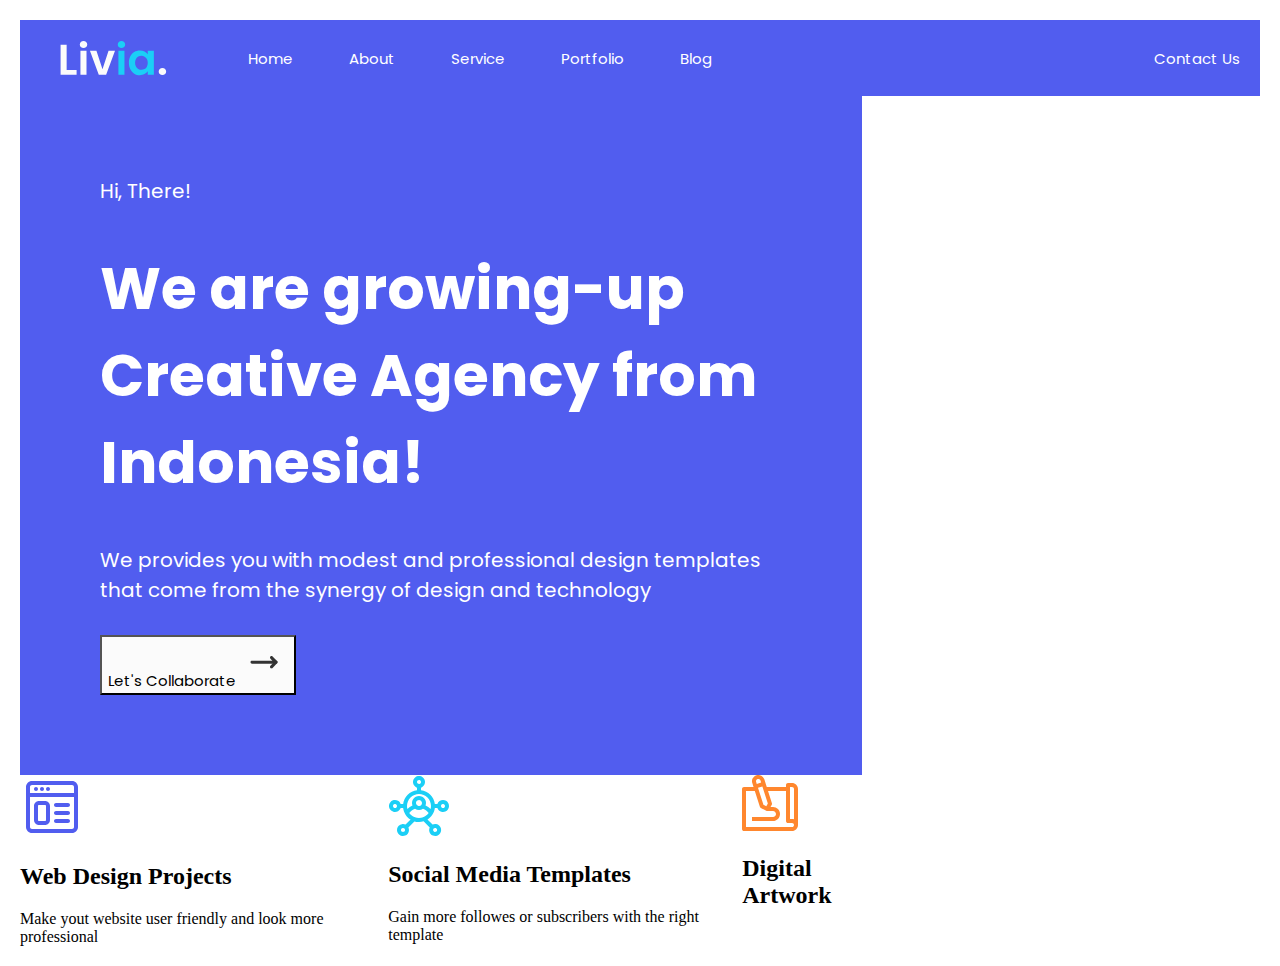
<file: Proyecto-2-CSS/Proyecto 2/index.html>
<!doctype html>
<html class="no-js" lang="">

<head>
  <meta charset="utf-8">
  <meta name="viewport" content="width=device-width, initial-scale=1">
  <title>CSS Proyecto 1: Header Business Agency</title>
  <link rel="stylesheet" href="css/style.css">
  <meta name="description" content="">

  <meta property="og:title" content="">
  <meta property="og:type" content="">
  <meta property="og:url" content="">
  <meta property="og:image" content="">
  <meta property="og:image:alt" content="">

  <link rel="icon" href="/favicon.ico" sizes="any">
  <link rel="icon" href="/icon.svg" type="image/svg+xml">
  <link rel="apple-touch-icon" href="icon.png">

  <link rel="manifest" href="site.webmanifest">
  <meta name="theme-color" content="#fafafa">

  <style>
    @import url('https://fonts.googleapis.com/css2?family=Poppins&display=swap');
    </style>
</head>

<body>
  
 <nav>
  <img class="logo" src="./img/Livia..svg" alt="Livia">
  <ul>
    <li><a href="#">Home</a></li>
    <li><a href="#">About</a></li>
    <li><a href="#">Service</a></li>
    <li><a href="#">Portfolio</a></li>
    <li><a href="#">Blog</a></li>
  </ul>
  <button><a href="#">Contact Us</a> </button>
 </nav>

 <section class="main">
  <div>Hi, There!</div>
  <h1>We are growing-up Creative Agency from Indonesia!</h1>
  <div>We provides you with modest and professional design templates that come from the synergy of design and technology</div>
  <button><a href="#">Let's Collaborate <img src="./img/Arrow.svg" alt="->"></a></button>
</section>

<section class="articles">
  <article>
    <img src="./img/Web Design.svg" alt="Web Design">
    <h2>Web Design Projects</h2>
    <div>Make yout website user friendly and look more professional</div>
  </article>
  <article>
    <img src="./img/Vector.svg" alt="Web Design">
    <h2>Social Media Templates</h2>
    <div>Gain more followes or subscribers with the right template</div>
  </article>
  <article>
    <img src="./img/Vector (1).svg" alt="Web Design">
    <h2>Digital Artwork</h2>
  </article>
</section>
</body>

</html>
</file>
<file: Proyecto-2-CSS/Proyecto 2/css/style.css>
body{
  margin:20px;
}
nav{
  display: flex;
  justify-content: space-between;
  align-items: center;
  background-color: #515DEF;
  color: white;
}
nav ul{
  display: flex;
  list-style: none;
  gap: 56px;
  margin-right: 400px;
  font-size: 18px;
  
}
.logo{ 
  margin-left: 20px;
  height: 36px;
  padding: 20px;
  background-color: #515DEF;
}
a{
  text-decoration: none;
  color: white;
  font-family: "Poppins", sans-serif;
  font-weight: 400;
  font-style: normal;
  font-size: 15px;
  
}
nav button{
  background-color: #515DEF;
  color: white;
  font-family: "Poppins", sans-serif;
  font-weight: 400;
  font-style: normal;
  font-size: 15px;
  padding: 10px;
  margin: 10px;
  border-style: hidden;
}
.main{
  background-color: #515DEF;
  color: white;
  padding: 80px; 
  width: 55%;
  font-family: "Poppins", sans-serif;
  font-weight: 400;
  font-style: normal;
}
.main div{
  font-size: 20px;
}
h1{
  font-size: 58px;
}
.main button{
  background-color: #FBFBFB;
  margin-top: 30px;  
}
.main button a{
  color: black;

}
.articles{
  display: flex;
  gap:24px;
  width:70%;
}
</file>
